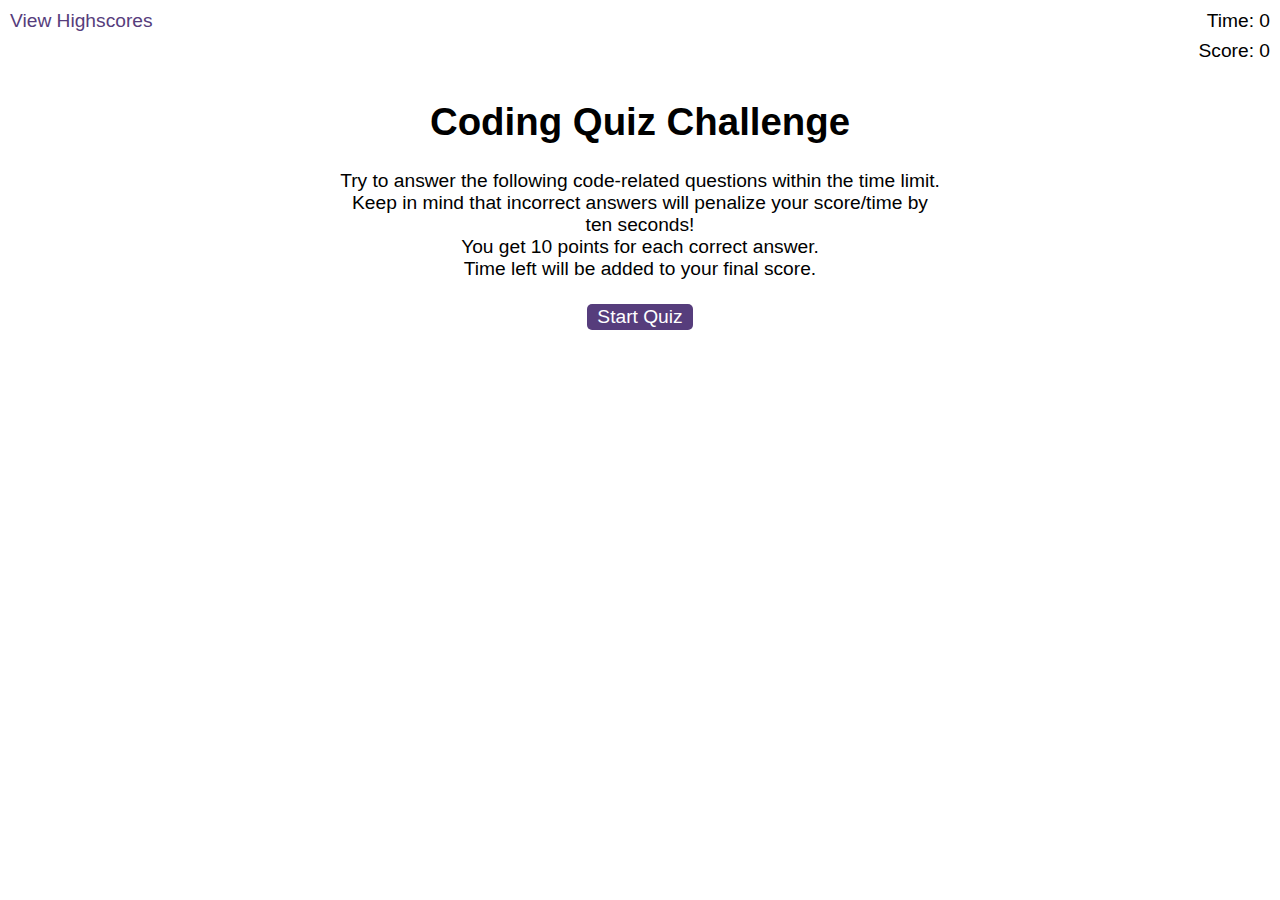
<file: index.html>
<!DOCTYPE html>
<html lang="en-gb">

<head>
  <meta charset="UTF-8" />
  <meta name="viewport" content="width=device-width, initial-scale=1.0" />
  <meta http-equiv="X-UA-Compatible" content="ie=edge" />
  <link rel="shortcut icon" href="#">
  <title>JS Quiz</title>
  <link rel="stylesheet" href="./assets/css/styles.css" />
</head>

<body>
  <div class="scores"><a href="highscores.html">View Highscores</a></div>
  <div id="stats">
    <div class="timer">Time: <span id="time">0</span></div>
    <div class="score">Score: <span id="score">0</span></div>
  </div>
  <div class="wrapper">
    <div id="start-screen" class="start">
      <h1>Coding Quiz Challenge</h1>
      <p>
        Try to answer the following code-related questions within the time
        limit. Keep in mind that incorrect answers will penalize your
        score/time by ten seconds! <br>
        You get 10 points for each correct answer. <br>
        Time left will be added to your final score.
      </p>
      <button id="start">Start Quiz</button>
    </div>

    <div id="questions" class="hide">
      <h2 id="question-title"></h2>
      <div id="choices" class="choices"></div>
    </div>

    <div id="end-screen" class="hide">
      <h2>All done!</h2>
      <p>Your final score is <span id="final-score"></span>.</p>
      <p>
        Enter initials: <input type="text" id="initials" maxlength="3" placeholder="initials" />
        <button id="submit">Submit</button>
      </p>
    </div>

    <div id="feedback" class="feedback hide"></div>
  </div>

  <script src="./assets/js/questions.js"></script>
  <script src="./assets/js/logic.js"></script>
</body>

</html>
</file>
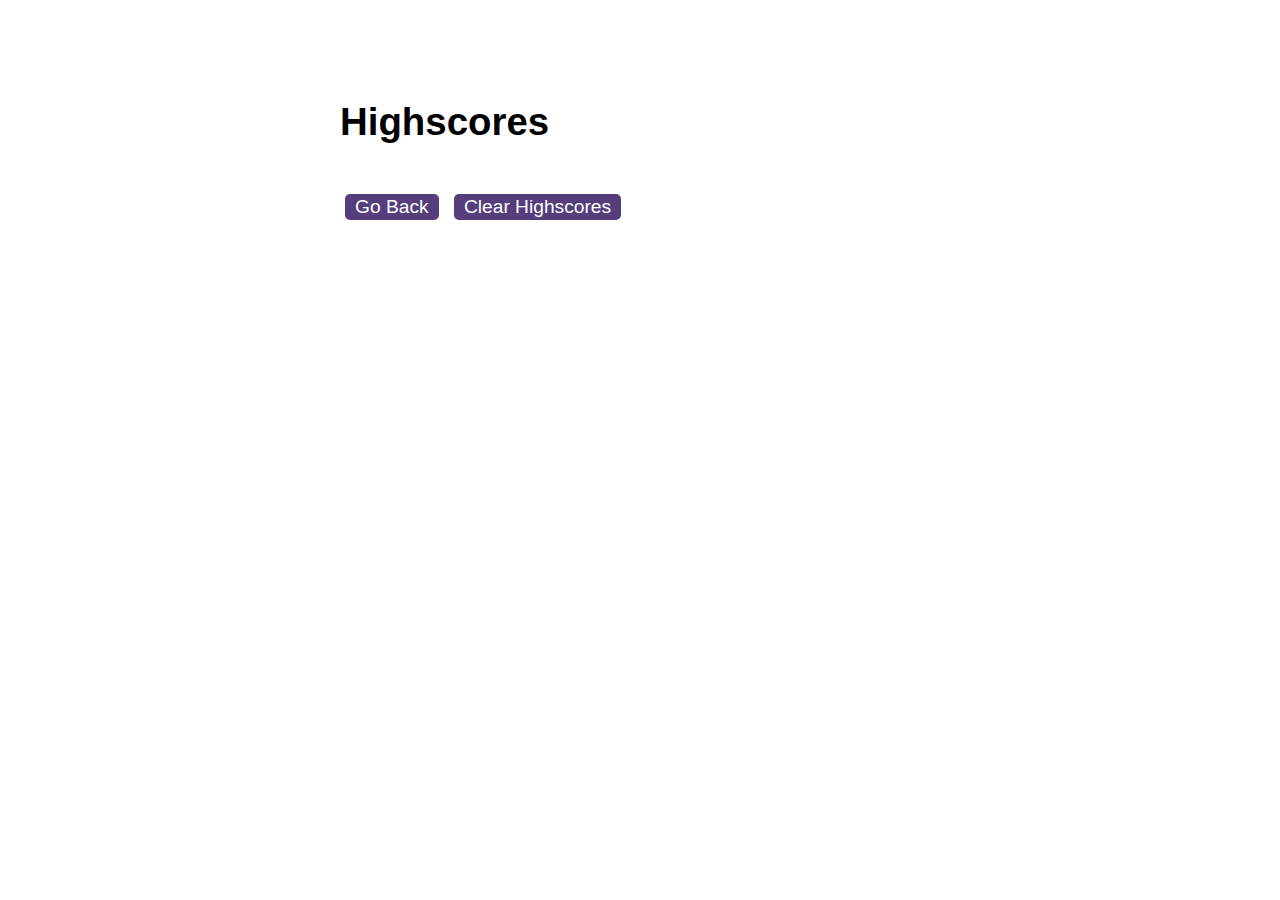
<file: highscores.html>
<!DOCTYPE html>
<html lang="en">
  <head>
    <meta charset="UTF-8" />
    <meta name="viewport" content="width=device-width, initial-scale=1.0" />
    <meta http-equiv="X-UA-Compatible" content="ie=edge" />
    <link rel="shortcut icon" href="#">
    <title>Highscores</title>

    <link rel="stylesheet" href="./assets/css/styles.css" />
  </head>

  <body>
    <div class="wrapper">
      <h1>Highscores</h1>
      <ol id="highscores"></ol>

      <a href="index.html"><button>Go Back</button></a>
      <button id="clear">Clear Highscores</button>
    </div>

    
    <script src="./assets/js/leaderboard.js"></script>
  </body>
</html>
</file>
<file: assets/css/styles.css>
body {
  font-family: Arial;
  font-size: 120%;
}

a {
  color: #563d7c;
  text-decoration: none;
  transition: color 0.1s;
}

a:hover {
  color: #8570a5;
}

button {
  display: inline-block;
  margin: 5px;
  cursor: pointer;
  font-size: 100%;
  background-color: #563d7c;
  border-radius: 5px;
  padding: 2px 10px;
  color: white;
  border: 0;
  transition: background-color 0.1s;
}

button:hover {
  background-color: #8570a5;
}

.choices button {
  display: block;
}

input[type="text"] {
  font-size: 100%;
}

ol {
  padding-left: 0px;
  max-height: 400px;
  overflow: auto;
}

li {
  padding: 5px;
  list-style: decimal inside none;
}

li:nth-child(odd) {
  background-color: #f3edfc;
}

.wrapper {
  margin: 100px auto 0 auto;
  max-width: 600px;
}

.hide {
  display: none;
}

.start {
  text-align: center;
}

.scores {
  position: absolute;
  top: 10px;
  left: 10px;
}

.feedback {
  font-style: italic;
  font-size: 120%;
  margin-top: 20px;
  padding-top: 10px;
  color: gray;
  border-top: 2px solid #ccc;
}

.timer {
  position: absolute;
  top: 10px;
  right: 10px;
}
.score {
  position: absolute;
  top: 40px;
  right: 10px;
}
</file>
